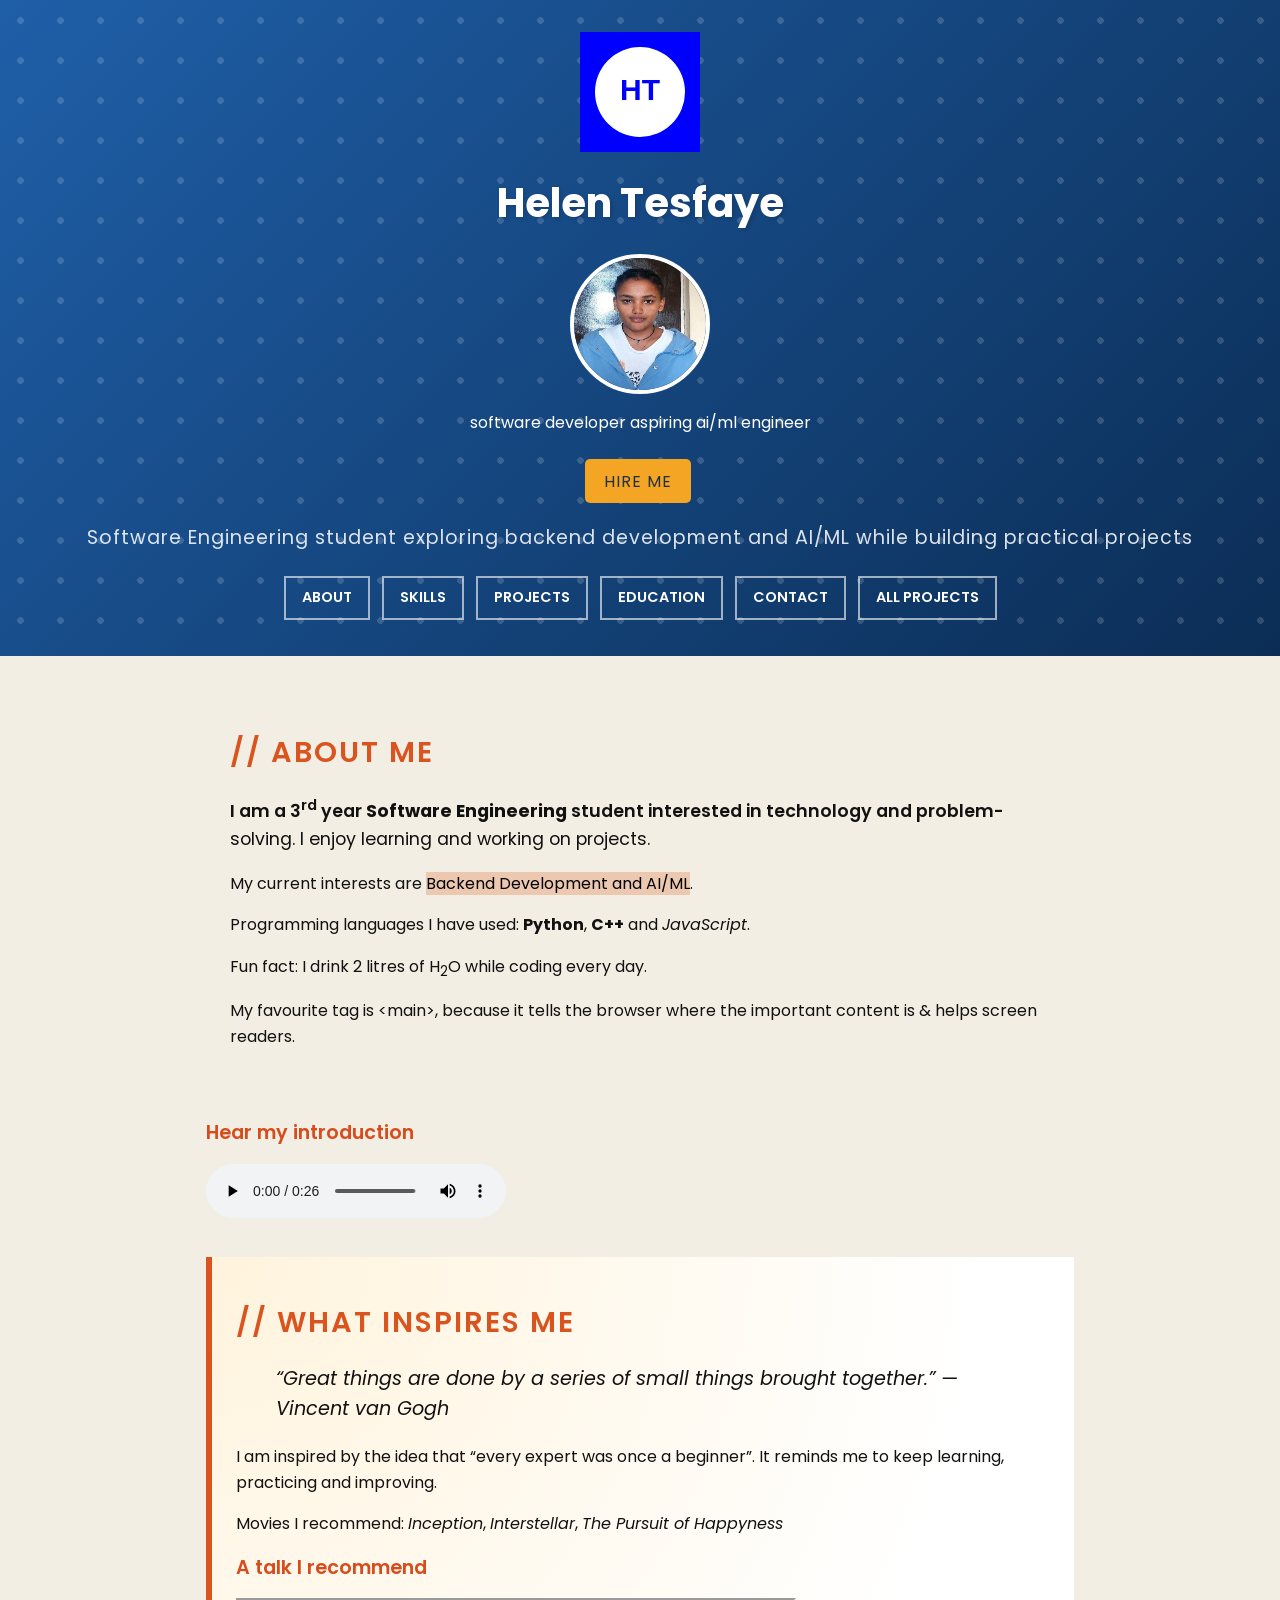
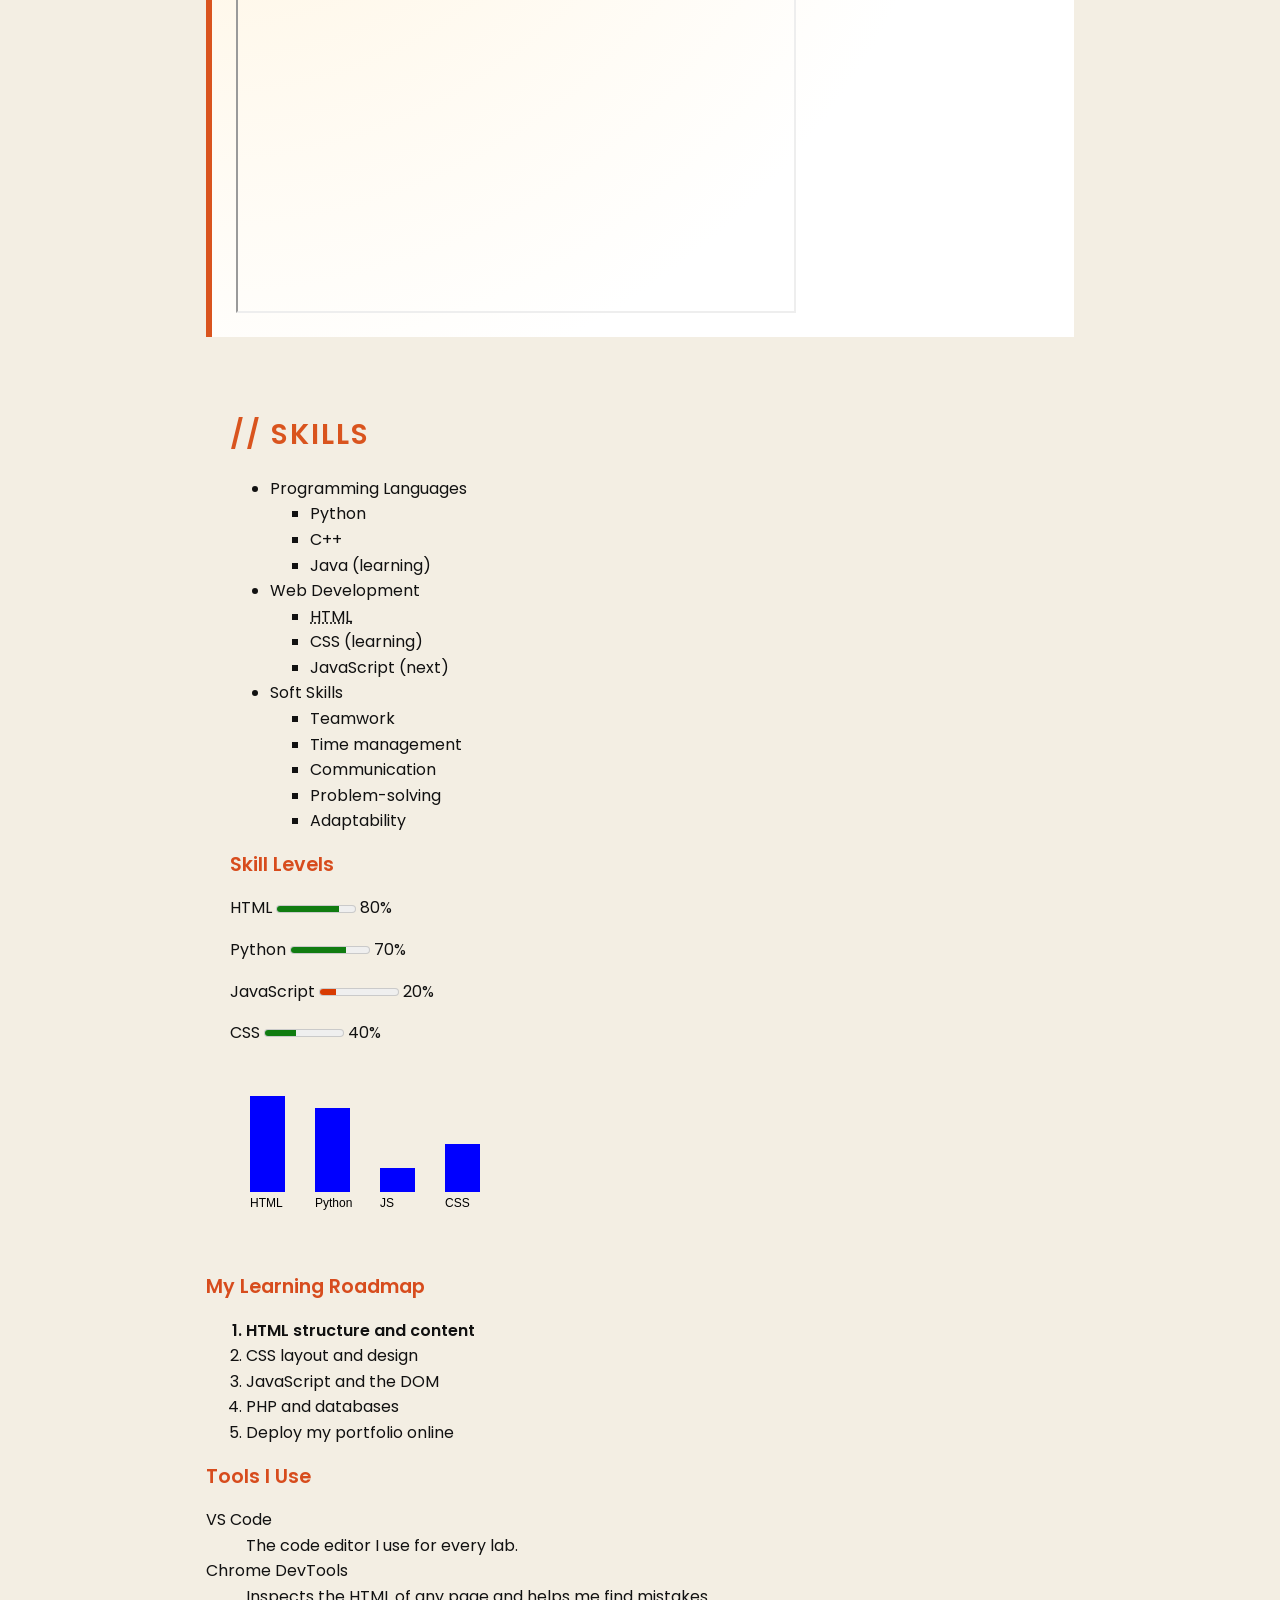
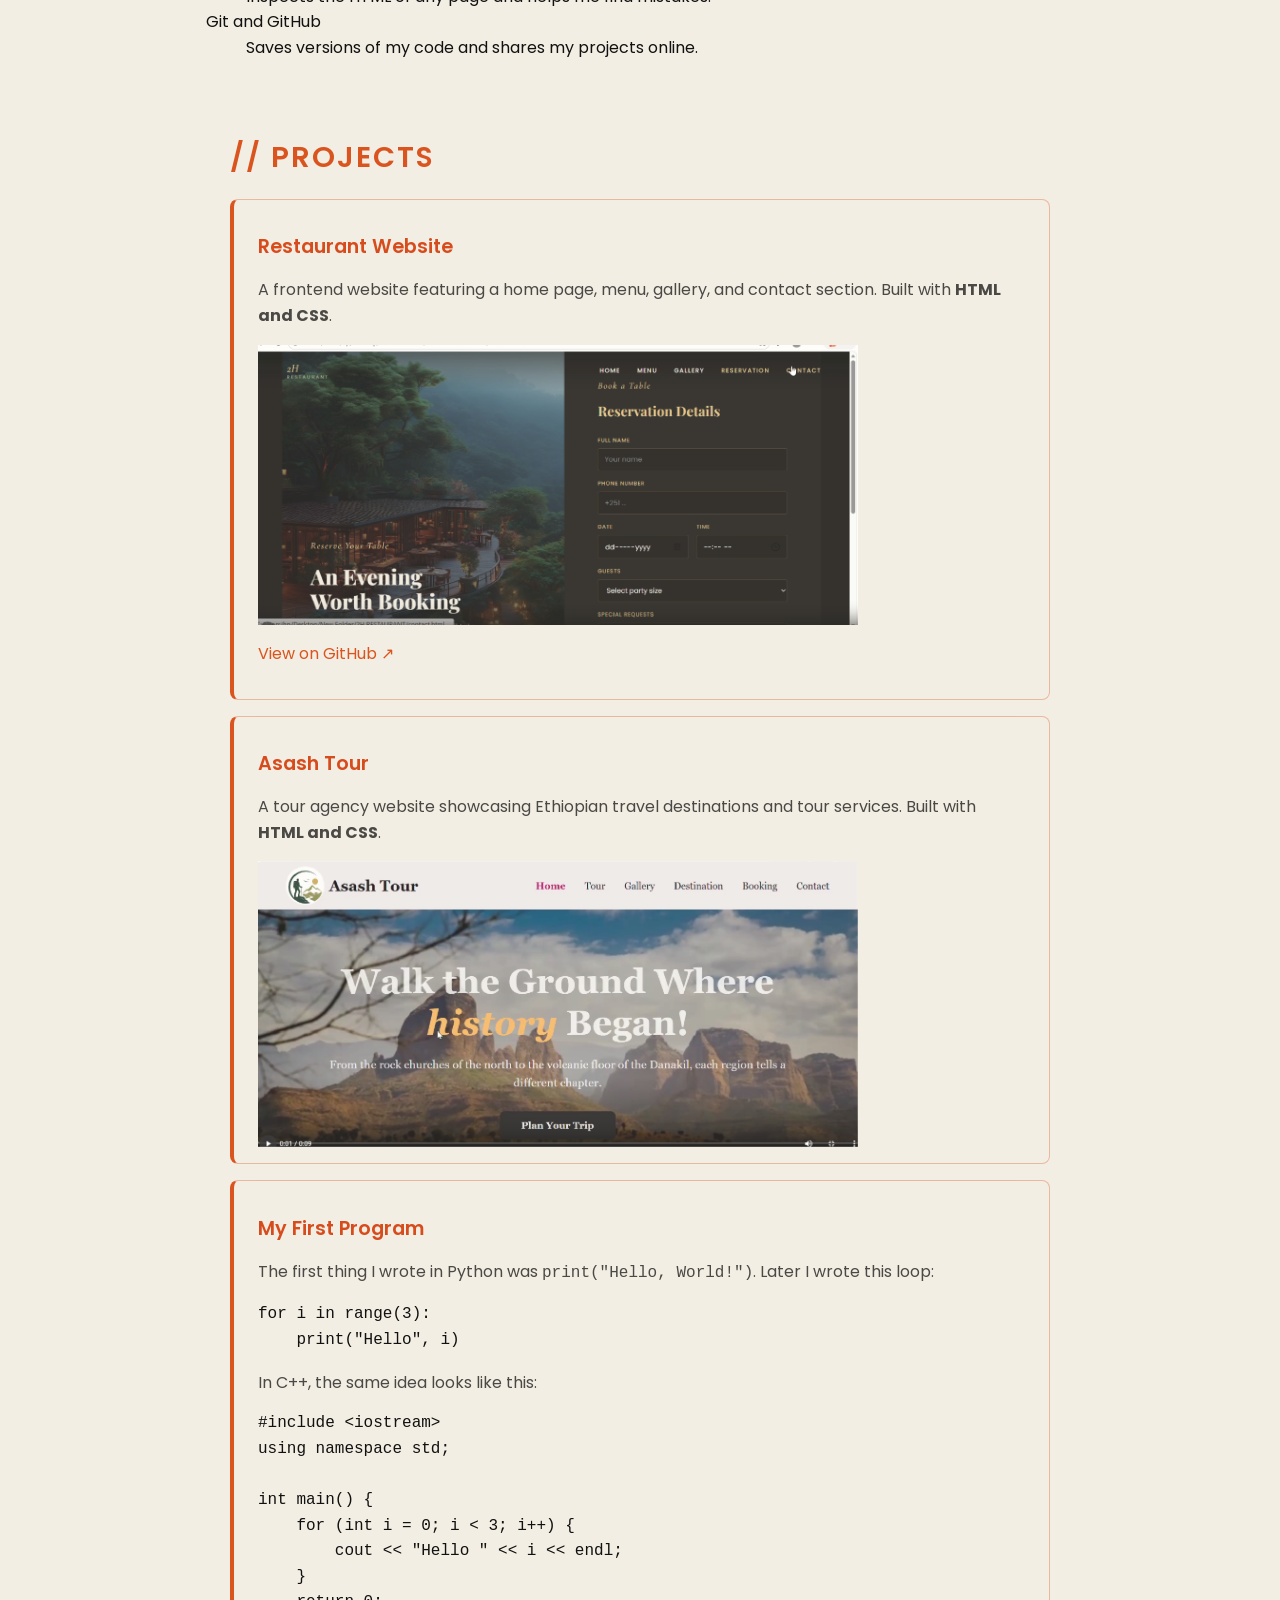
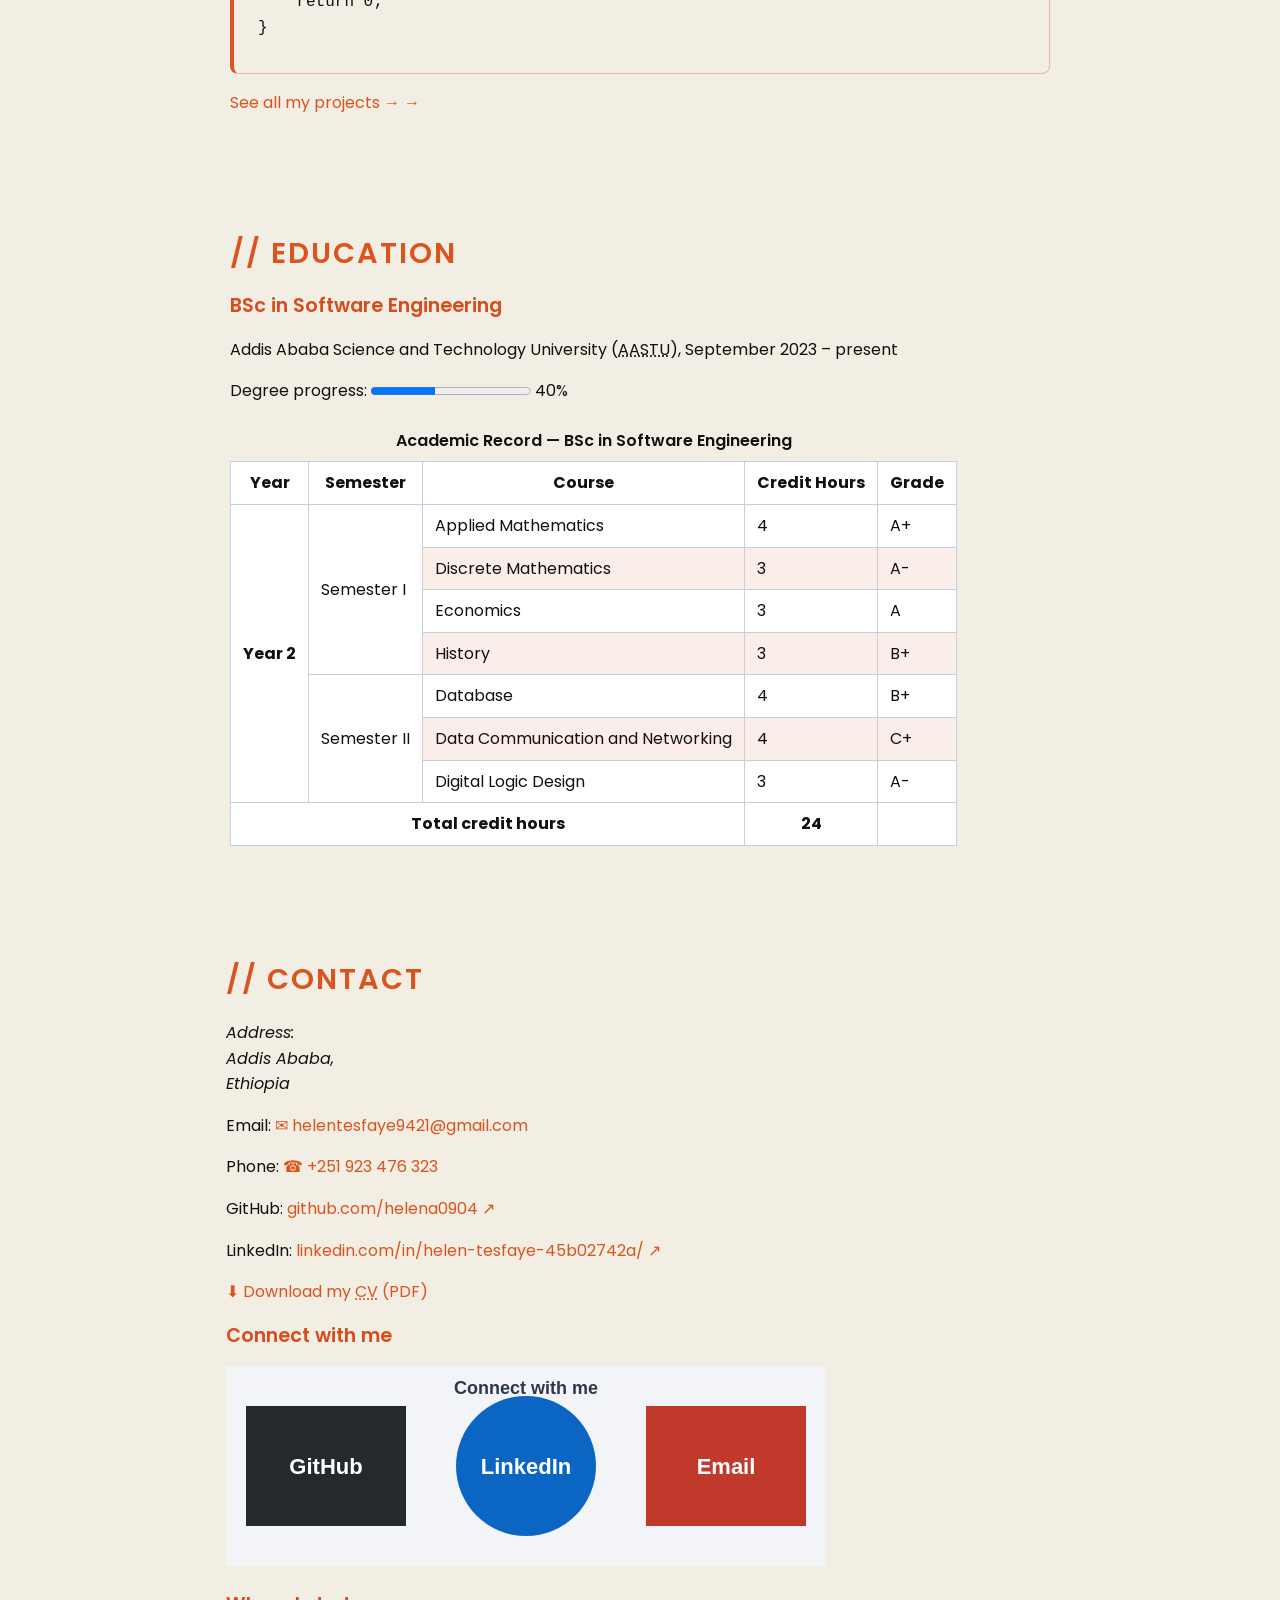
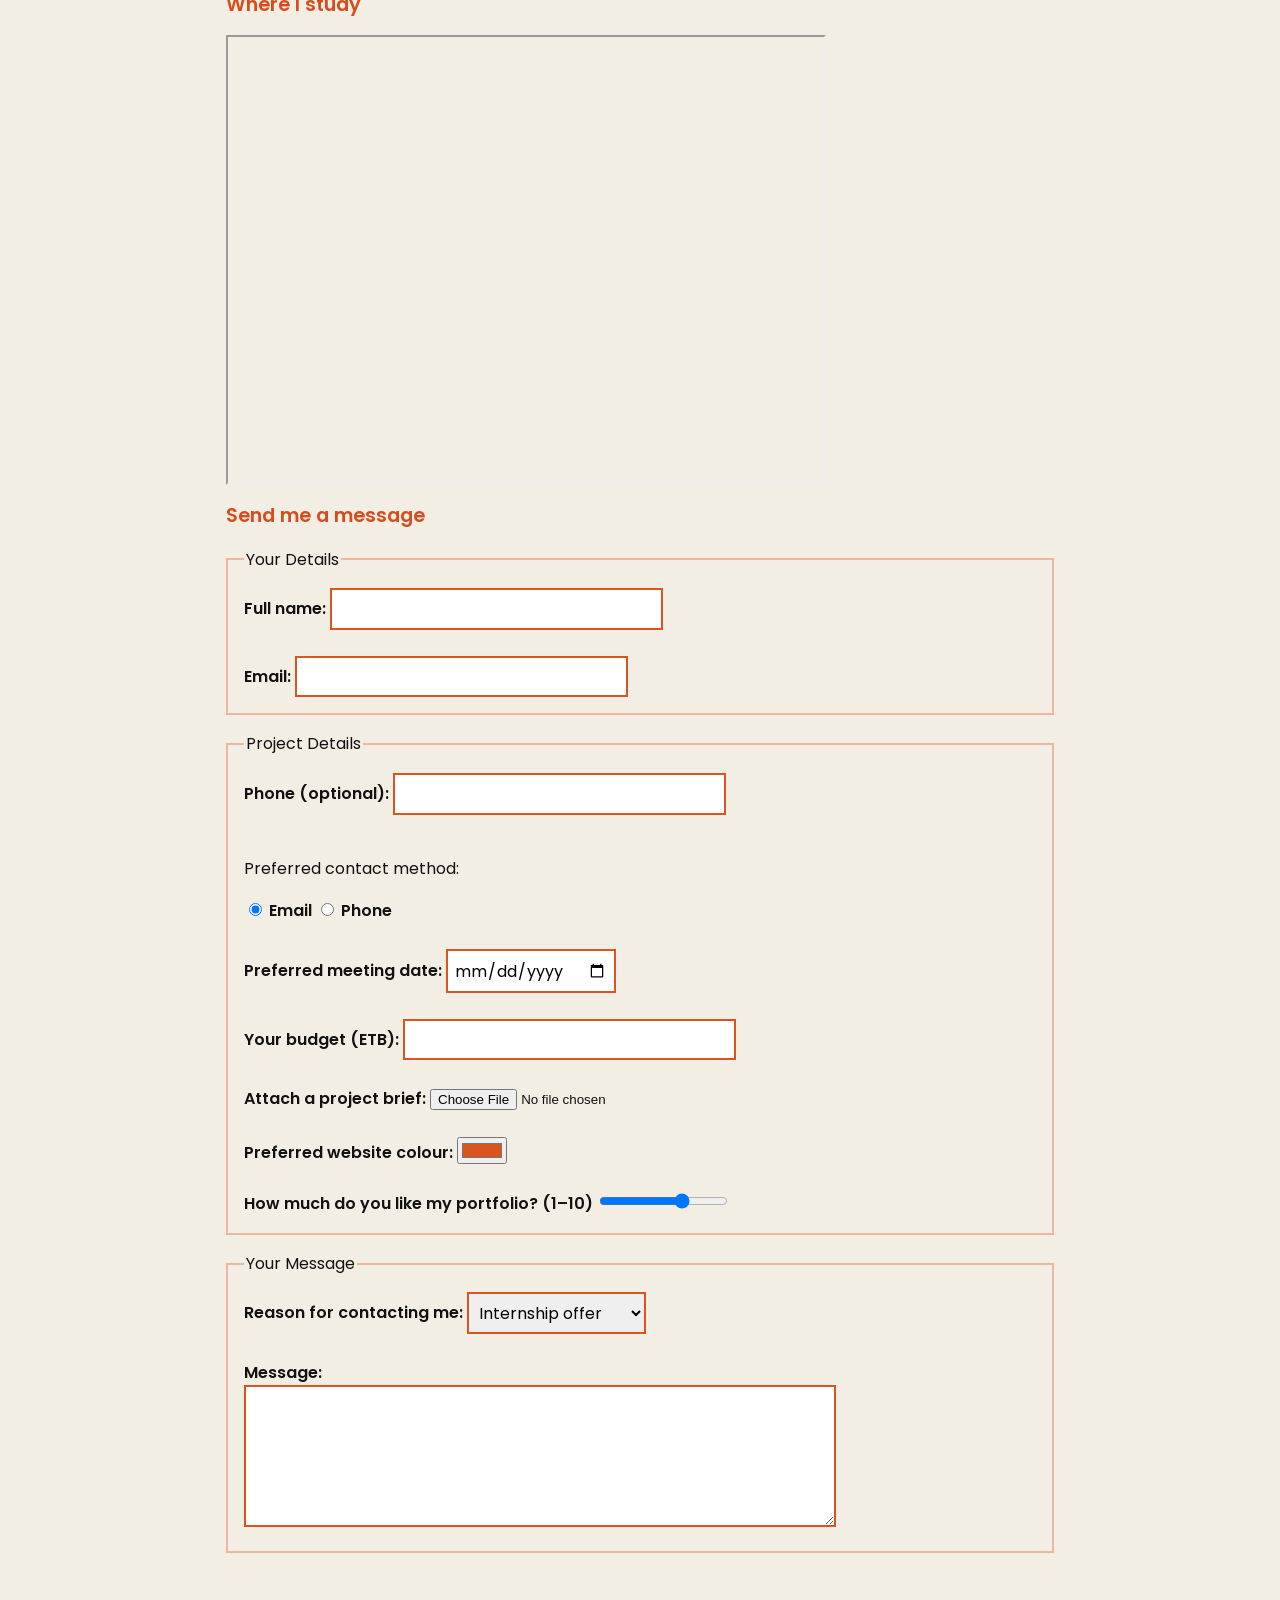
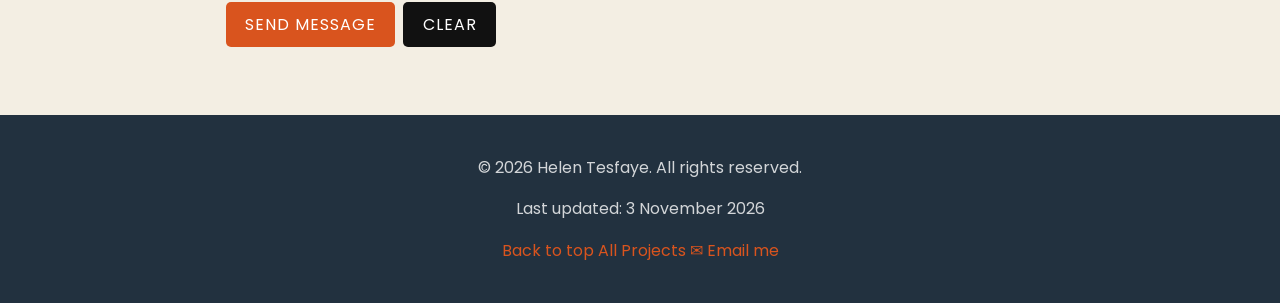
<file: index.html>
<!DOCTYPE html>
<html lang="en">
<head>
    <meta charset="UTF-8">
    <title>Helen Tesfaye | Portfolio</title>
    <link rel="icon" type="image/png" href="images/favicon.png">
    <meta name="viewport" content="width=device-width, initial-scale=1.0">
    <meta name="description" content="Portfolio of Helen Tesfaye, a Software Engineering student exploring backend development, AI/ML, and practical projects.">
    <link href="https://fonts.googleapis.com/css2?family=Poppins:wght@400;600;700&display=swap" rel="stylesheet">
    <link rel="stylesheet" href="css/style.css">
</head>
<body>

    <header id="top">
        <canvas id="logo" width="120" height="120">
            Helen Tesfaye logo
        </canvas>

        <h1>Helen Tesfaye</h1>

        <img src="images/photo.jpg" alt="Profile photo of Helen Tesfaye" width="140" height="140">

        <p>software developer aspiring ai/ml engineer</p>

        <button type="button" class="btn" onclick="document.getElementById('hireDialog').showModal()">
            Hire me
        </button>

        <dialog id="hireDialog">
            <h2>Available for internships</h2>
            <p>
                I am available for internships and freelance web projects from June 2027.
            </p>
            <p>
                <a href="#contact">Send me a message</a>
                or
                <a href="files/cv.pdf" download>download my <abbr title="Curriculum Vitae">CV</abbr></a>.
            </p>
            <button type="button" onclick="document.getElementById('hireDialog').close()">
                Close
            </button>
        </dialog>

        <p class="tagline">Software Engineering student exploring backend development and AI/ML while building practical projects</p>

        <nav>
            <a href="#about">About</a>
            <a href="#skills">Skills</a>
            <a href="#projects">Projects</a>
            <a href="#education">Education</a>
            <a href="#contact">Contact</a>
            <a href="projects.html">All Projects</a>
        </nav>
    </header>

    <main>
        <section id="about">
            <h2>About Me</h2>
            <p>I am a 3<sup>rd</sup> year <strong>Software Engineering</strong> student interested in technology and problem-solving. I enjoy learning and working on projects.</p>
            <p>My current interests are <mark>Backend Development and AI/ML</mark>.</p>
            <p>Programming languages I have used: <strong>Python</strong>, <strong>C++</strong> and <em>JavaScript</em>.</p>
            <p>Fun fact: I drink 2 litres of H<sub>2</sub>O while coding every day.</p>
            <p>My favourite tag is &lt;main&gt;, because it tells the browser where the important content is &amp; helps screen readers.</p>
        </section>

        <h3>Hear my introduction</h3>
        <audio controls>
            <source src="media/intro.mp3" type="audio/mpeg">
            Your browser does not support the audio element.
        </audio>

        <aside id="inspiration">
            <h2>What Inspires Me</h2>
            <blockquote>&ldquo;Great things are done by a series of small things brought together.&rdquo; &mdash; Vincent van Gogh</blockquote>
            <p>I am inspired by the idea that <q>every expert was once a beginner</q>. It reminds me to keep learning, practicing and improving.</p>
            <p>Movies I recommend: <cite>Inception</cite>, <cite>Interstellar</cite>, <cite>The Pursuit of Happyness</cite></p>

            <h3>A talk I recommend</h3>
            <iframe
                src="https://www.youtube.com/embed/TQd3eGjaTOo?si=OPBACi50XzRSUESd"
                width="560"
                height="315"
                title="YouTube video: Recommended talk"
                allowfullscreen>
            </iframe>
        </aside>

        <section id="skills">
            <h2>Skills</h2>
            <ul>
                <li>Programming Languages
                    <ul>
                        <li>Python</li>
                        <li>C++</li>
                        <li>Java (learning)</li>
                    </ul>
                </li>
                <li>Web Development
                    <ul>
                        <li><abbr title="HyperText Markup Language">HTML</abbr></li>
                        <li>CSS (learning)</li>
                        <li>JavaScript (next)</li>
                    </ul>
                </li>
                <li>Soft Skills
                    <ul>
                        <li>Teamwork</li>
                        <li>Time management</li>
                        <li>Communication</li>
                        <li>Problem-solving</li>
                        <li>Adaptability</li>
                    </ul>
                </li>
            </ul>

            <h3>Skill Levels</h3>
            <p>HTML <meter min="0" max="100" value="80">80%</meter> 80%</p>
            <p>Python <meter min="0" max="100" value="70">70%</meter> 70%</p>
            <p>JavaScript <meter min="0" max="100" low="30" high="70" optimum="90" value="20">20%</meter> 20%</p>
            <p>CSS <meter min="0" max="100" value="40">40%</meter> 40%</p>

            <canvas id="skillChart" width="300" height="150">
                Skill levels bar chart
            </canvas>
        </section>

        <h3>My Learning Roadmap</h3>
        <ol>
            <li>HTML structure and content</li>
            <li>CSS layout and design</li>
            <li>JavaScript and the DOM</li>
            <li>PHP and databases</li>
            <li>Deploy my portfolio online</li>
        </ol>

        <h3>Tools I Use</h3>
        <dl>
            <dt>VS Code</dt>
            <dd>The code editor I use for every lab.</dd>
            <dt>Chrome DevTools</dt>
            <dd>Inspects the HTML of any page and helps me find mistakes.</dd>
            <dt>Git and GitHub</dt>
            <dd>Saves versions of my code and shares my projects online.</dd>
        </dl>

        <section id="projects">
            <h2>Projects</h2>

            <article id="restaurant-project" class="card">
                <h3>Restaurant Website</h3>
                <p>A frontend website featuring a home page, menu, gallery, and contact section. Built with <strong>HTML and CSS</strong>.</p>
                <img src="images/restaurant.png" alt="restaurant website" width="600" height="200">
                <p><a href="https://github.com/helena0904/2h-restaurant.git" target="_blank" rel="noopener">View on GitHub</a></p>
            </article>

            <article id="tour-project" class="card">
                <h3>Asash Tour</h3>
                <p>A tour agency website showcasing Ethiopian travel destinations and tour services. Built with <strong>HTML and CSS</strong>.</p>
                <img src="images/tour.png" alt="asash tour" width="600" height="200">
            </article>

            <article id="first-program" class="card">
                <h3>My First Program</h3>
                <p>The first thing I wrote in Python was <code>print("Hello, World!")</code>. Later I wrote this loop:</p>
                <pre><code>for i in range(3):
    print("Hello", i)
</code></pre>
                <p>In C++, the same idea looks like this:</p>
                <pre><code>#include &lt;iostream&gt;
using namespace std;

int main() {
    for (int i = 0; i &lt; 3; i++) {
        cout &lt;&lt; "Hello " &lt;&lt; i &lt;&lt; endl;
    }
    return 0;
}
</code></pre>
            </article>

            <p><a href="projects.html">See all my projects &rarr;</a></p>
        </section>

        <section id="education">
            <h2>Education</h2>
            <h3>BSc in Software Engineering</h3>
            <p>
                Addis Ababa Science and Technology University
                (<abbr title="Addis Ababa Science and Technology University">AASTU</abbr>),
                <time datetime="2023-09">September 2023</time> – present
            </p>

            <p>
                Degree progress:
                <progress value="40" max="100">40%</progress>
                40%
            </p>

            <table>
                <caption>Academic Record &mdash; BSc in Software Engineering</caption>
                <thead>
                    <tr>
                        <th>Year</th>
                        <th>Semester</th>
                        <th>Course</th>
                        <th>Credit Hours</th>
                        <th>Grade</th>
                    </tr>
                </thead>
                <tbody>
                    <tr>
                        <th rowspan="7">Year 2</th>
                        <td rowspan="4">Semester I</td>
                        <td>Applied Mathematics</td>
                        <td>4</td>
                        <td>A+</td>
                    </tr>
                    <tr>
                        <td>Discrete Mathematics</td>
                        <td>3</td>
                        <td>A-</td>
                    </tr>
                    <tr>
                        <td>Economics</td>
                        <td>3</td>
                        <td>A</td>
                    </tr>
                    <tr>
                        <td>History</td>
                        <td>3</td>
                        <td>B+</td>
                    </tr>
                    <tr>
                        <td rowspan="3">Semester II</td>
                        <td>Database</td>
                        <td>4</td>
                        <td>B+</td>
                    </tr>
                    <tr>
                        <td>Data Communication and Networking</td>
                        <td>4</td>
                        <td>C+</td>
                    </tr>
                    <tr>
                        <td>Digital Logic Design</td>
                        <td>3</td>
                        <td>A-</td>
                    </tr>
                </tbody>
                <tfoot>
                    <tr>
                        <th colspan="3">Total credit hours</th>
                        <th>24</th>
                        <th></th>
                    </tr>
                </tfoot>
            </table>
        </section>

        <section id="contact">
            <h2>Contact</h2>
            <address>
                Address:<br>
                Addis Ababa,<br>
                Ethiopia
            </address>

            <p>Email: <a href="mailto:helentesfaye9421@gmail.com">helentesfaye9421@gmail.com</a></p>
            <p>Phone: <a href="tel:+251923476323">+251&nbsp;923&nbsp;476&nbsp;323</a></p>
            <p>GitHub: <a href="https://github.com/helena0904" target="_blank" rel="noopener">github.com/helena0904</a></p>
            <p>LinkedIn: <a href="https://www.linkedin.com/in/helen-tesfaye-45b02742a/" target="_blank" rel="noopener">linkedin.com/in/helen-tesfaye-45b02742a/</a></p>
            <p><a href="files/cv.pdf" download>Download my <abbr title="Curriculum Vitae">CV</abbr> (PDF)</a></p>

            <h3>Connect with me</h3>
            <img src="images/imgg.svg" alt="Connect with me: GitHub, LinkedIn and Email buttons" width="600" height="200" usemap="#connect-map">

            <map name="connect-map">
                <area shape="rect" coords="20,40,180,160" href="https://github.com/helena0904" alt="GitHub" target="_blank">
                <area shape="circle" coords="300,100,70" href="https://www.linkedin.com/in/helen-tesfaye-45b02742a/" alt="LinkedIn" target="_blank">
                <area shape="rect" coords="420,40,580,160" href="mailto:helentesfaye9421@gmail.com" alt="Email">
            </map>

            <h3>Where I study</h3>
            <iframe
                src="https://www.google.com/maps/embed?pb=!1m14!1m12!1m3!1d31534.823399077934!2d38.810084649999986!3d8.89326300000002!2m3!1f0!2f0!3f0!3m2!1i1024!2i768!4f13.1!5e0!3m2!1sen!2set!4v1793664716903!5m2!1sen!2set"
                width="600"
                height="450"
                title="Map of Addis Ababa Science and Technology University"
                allowfullscreen
                loading="lazy">
            </iframe>

            <h3>Send me a message</h3>

            <form action="thank-you.html" method="POST" enctype="multipart/form-data">
                <fieldset>
                    <legend>Your Details</legend>
                    <label for="fullname">Full name:</label>
                    <input type="text" id="fullname" name="fullname" required>
                    <br><br>
                    <label for="email">Email:</label>
                    <input type="email" id="email" name="email" required>
                </fieldset>

                <fieldset>
                    <legend>Project Details</legend>
                    <label for="phone">Phone (optional):</label>
                    <input type="text" id="phone" name="phone"
                        pattern="0[79][0-9]{8}"
                        title="10 digits starting with 09 or 07">
                    <br><br>

                    <p>Preferred contact method:</p>
                    <input type="radio" id="by-email" name="contact-method" value="email" checked>
                    <label for="by-email">Email</label>
                    <input type="radio" id="by-phone" name="contact-method" value="phone">
                    <label for="by-phone">Phone</label>
                    <br><br>

                    <label for="meeting">Preferred meeting date:</label>
                    <input type="date" id="meeting" name="meeting" min="2026-11-01">
                    <br><br>

                    <label for="budget">Your budget (ETB):</label>
                    <input type="number" id="budget" name="budget" min="1000" step="500">
                    <br><br>

                    <label for="brief">Attach a project brief:</label>
                    <input type="file" id="brief" name="brief">
                    <br><br>

                    <label for="colour">Preferred website colour:</label>
                    <input type="color" id="colour" name="colour" value="#D9541E">
                    <br><br>

                    <label for="rating">How much do you like my portfolio? (1–10)</label>
                    <input type="range" id="rating" name="rating" min="1" max="10" value="7">
                </fieldset>

                <fieldset>
                    <legend>Your Message</legend>
                    <label for="reason">Reason for contacting me:</label>
                    <select id="reason" name="reason" required>
                        <option value="internship">Internship offer</option>
                        <option value="freelance">Freelance project</option>
                        <option value="full-time">Full-time job</option>
                        <option value="group-project">Group project</option>
                        <option value="tutoring">Tutoring</option>
                        <option value="other">Other</option>
                    </select>
                    <br><br>

                    <label for="message">Message:</label>
                    <br>
                    <textarea id="message" name="message" rows="5" cols="40" required></textarea>
                </fieldset>

                <br>
                <button type="submit" class="btn">Send Message</button>
                <button type="reset" class="btn btn-secondary">Clear</button>
            </form>
        </section>
    </main>

    <footer>
        <p>&copy; 2026 Helen Tesfaye. All rights reserved.</p>
        <p>Last updated: <time datetime="2026-11-03">3 November 2026</time></p>
        <p>
            <a href="#top">Back to top</a>
            <a href="projects.html">All Projects</a>
            <a href="mailto:helentesfaye9421@gmail.com">Email me</a>
        </p>
    </footer>

    <script>
        const canvas = document.getElementById("logo");
        const ctx = canvas.getContext("2d");

        ctx.fillStyle = "blue";
        ctx.fillRect(0, 0, 120, 120);

        ctx.beginPath();
        ctx.arc(60, 60, 45, 0, 2 * Math.PI);
        ctx.fillStyle = "white";
        ctx.fill();

        ctx.fillStyle = "blue";
        ctx.font = "bold 30px Arial";
        ctx.textAlign = "center";
        ctx.textBaseline = "middle";
        ctx.fillText("HT", 60, 60);

        const chart = document.getElementById("skillChart");
        const chartCtx = chart.getContext("2d");

        chartCtx.fillStyle = "blue";

        chartCtx.fillRect(20, 34, 35, 96);
        chartCtx.fillRect(85, 46, 35, 84);
        chartCtx.fillRect(150, 106, 35, 24);
        chartCtx.fillRect(215, 82, 35, 48);

        chartCtx.fillStyle = "black";
        chartCtx.font = "12px Arial";

        chartCtx.fillText("HTML", 20, 145);
        chartCtx.fillText("Python", 85, 145);
        chartCtx.fillText("JS", 150, 145);
        chartCtx.fillText("CSS", 215, 145);
    </script>

</body>
</html>
</file>
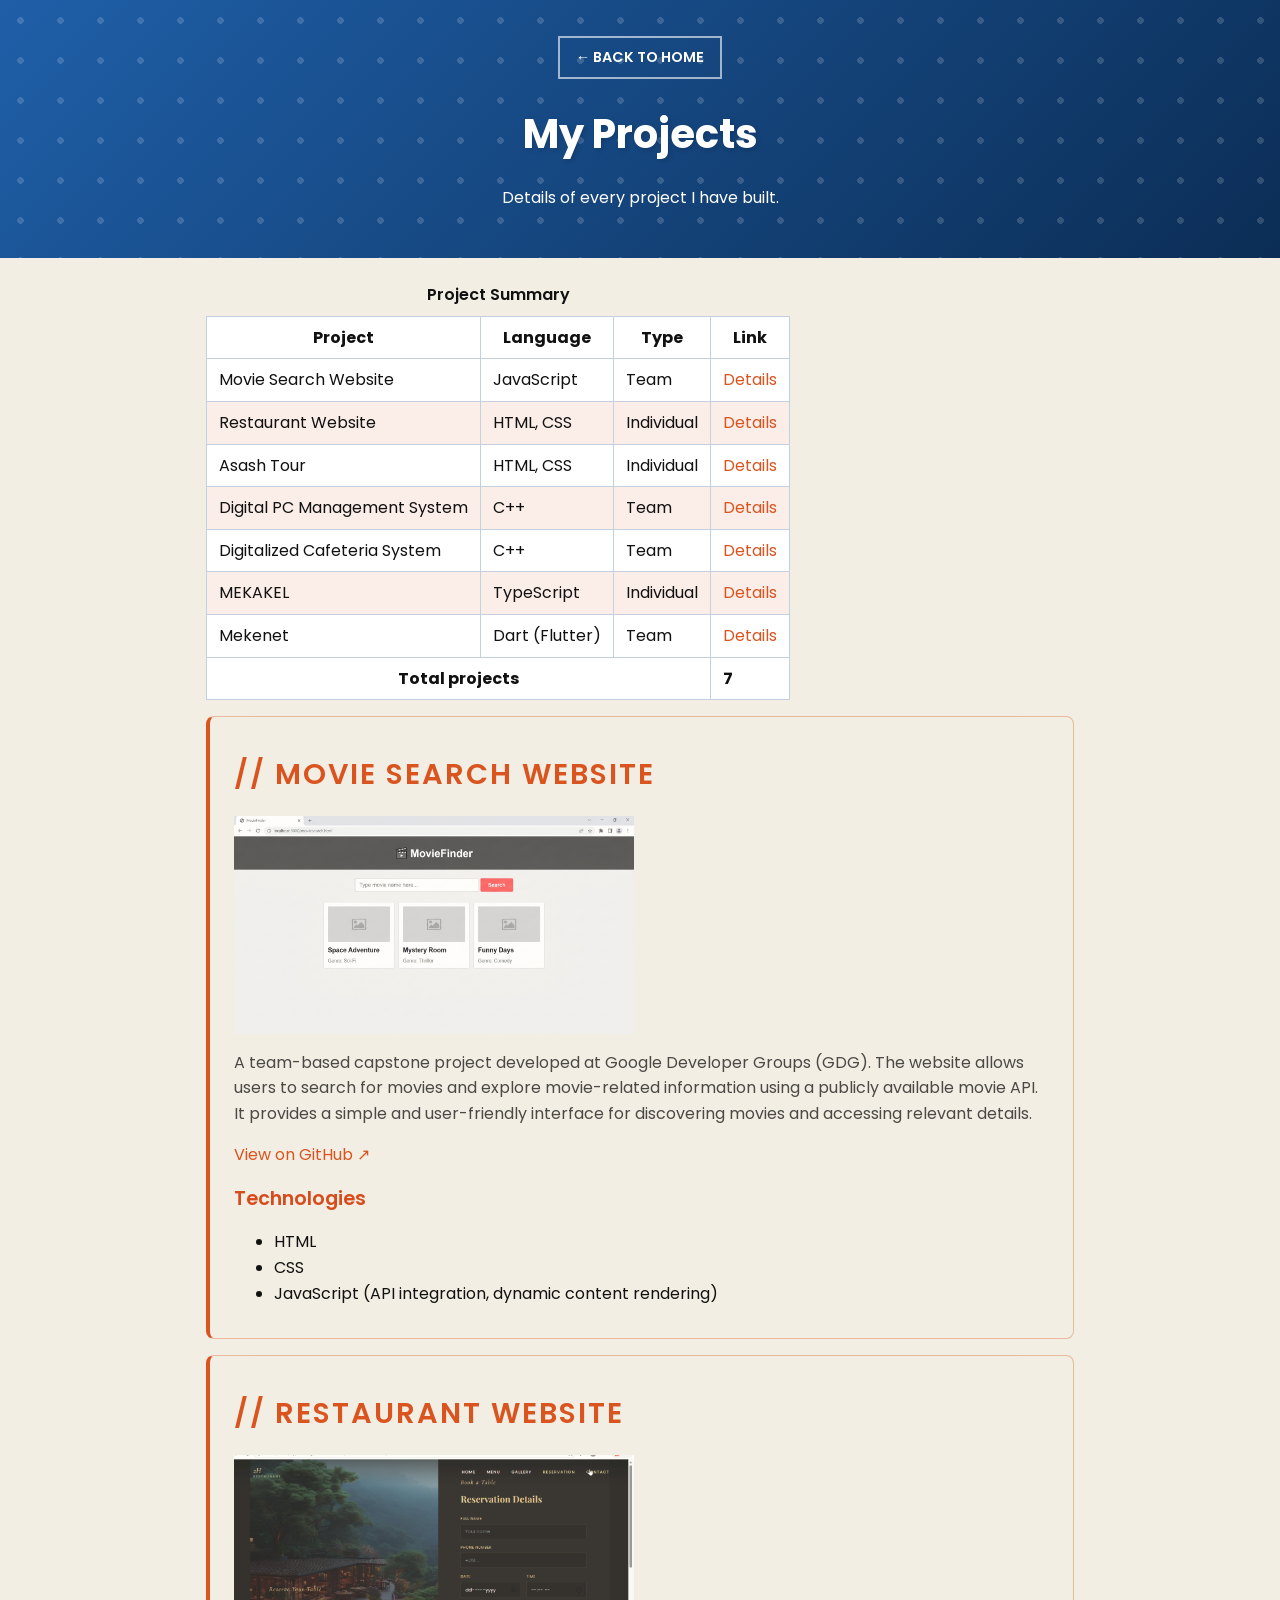
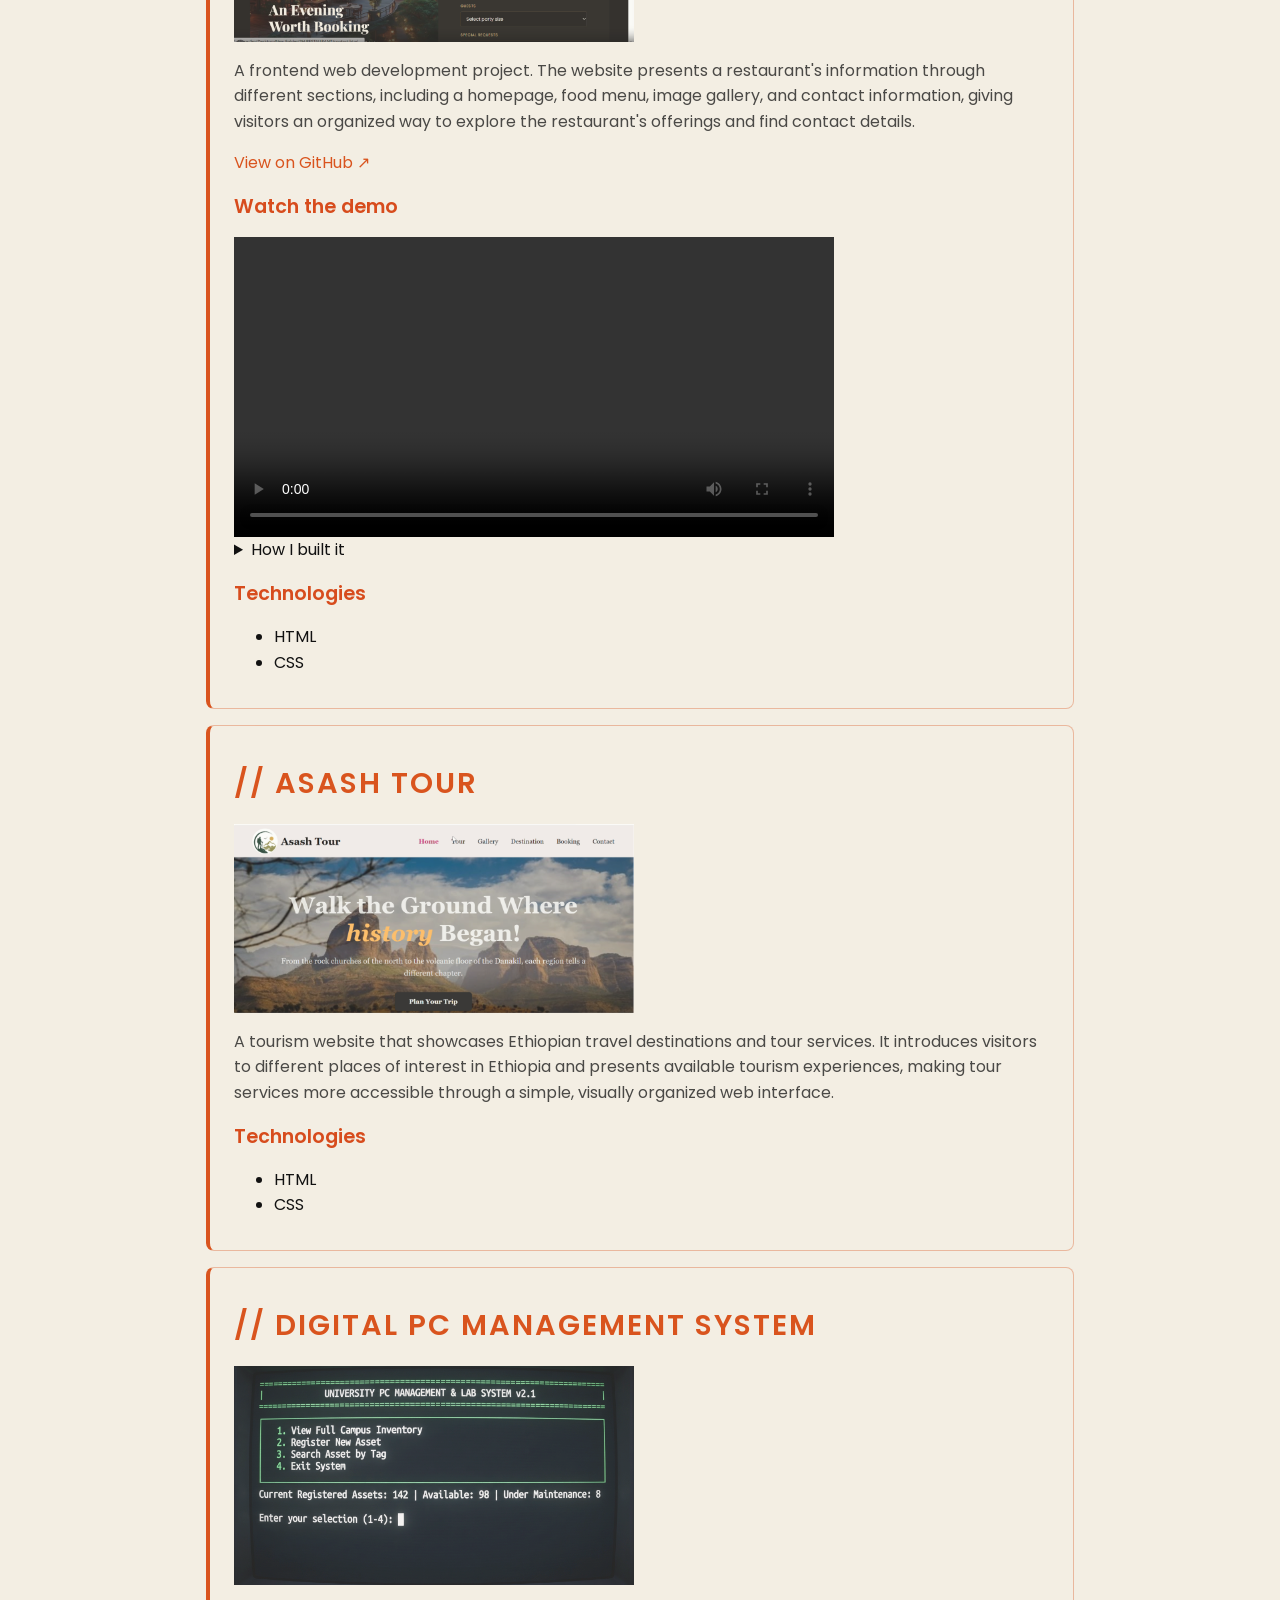
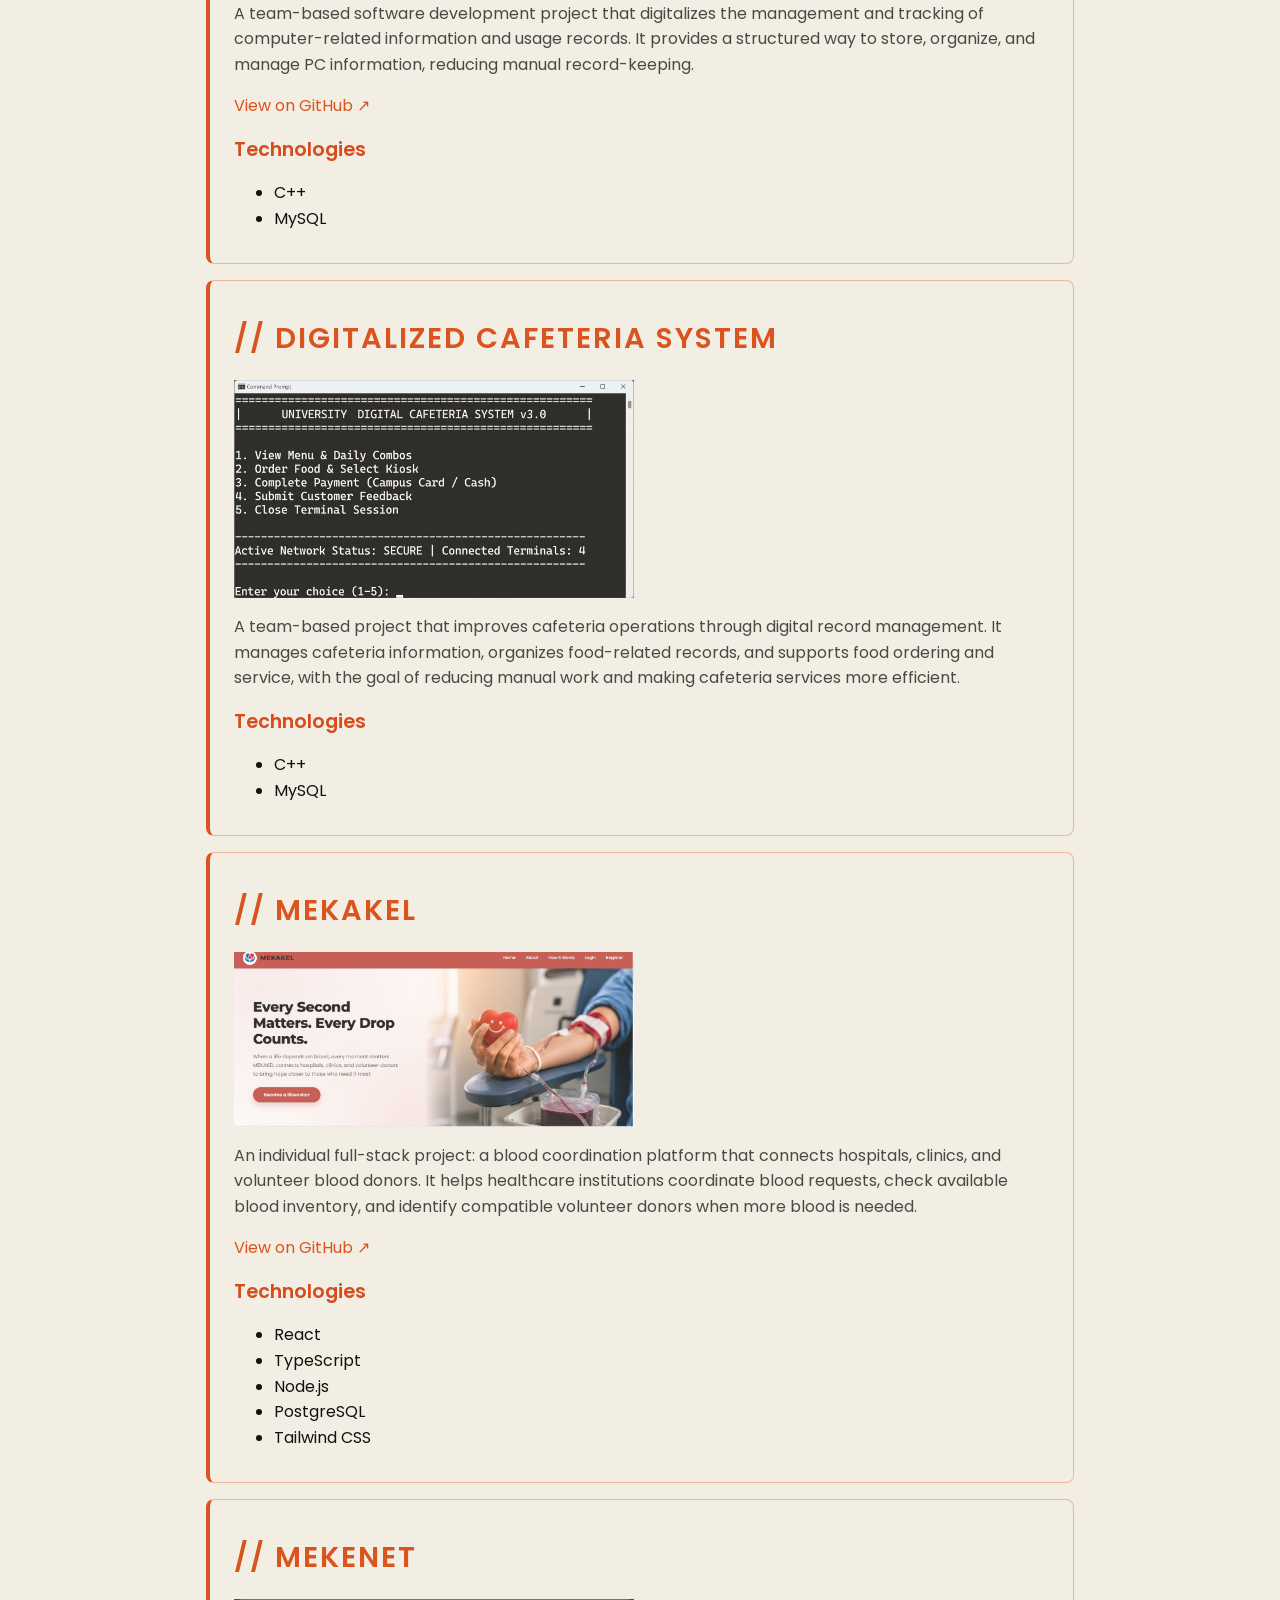
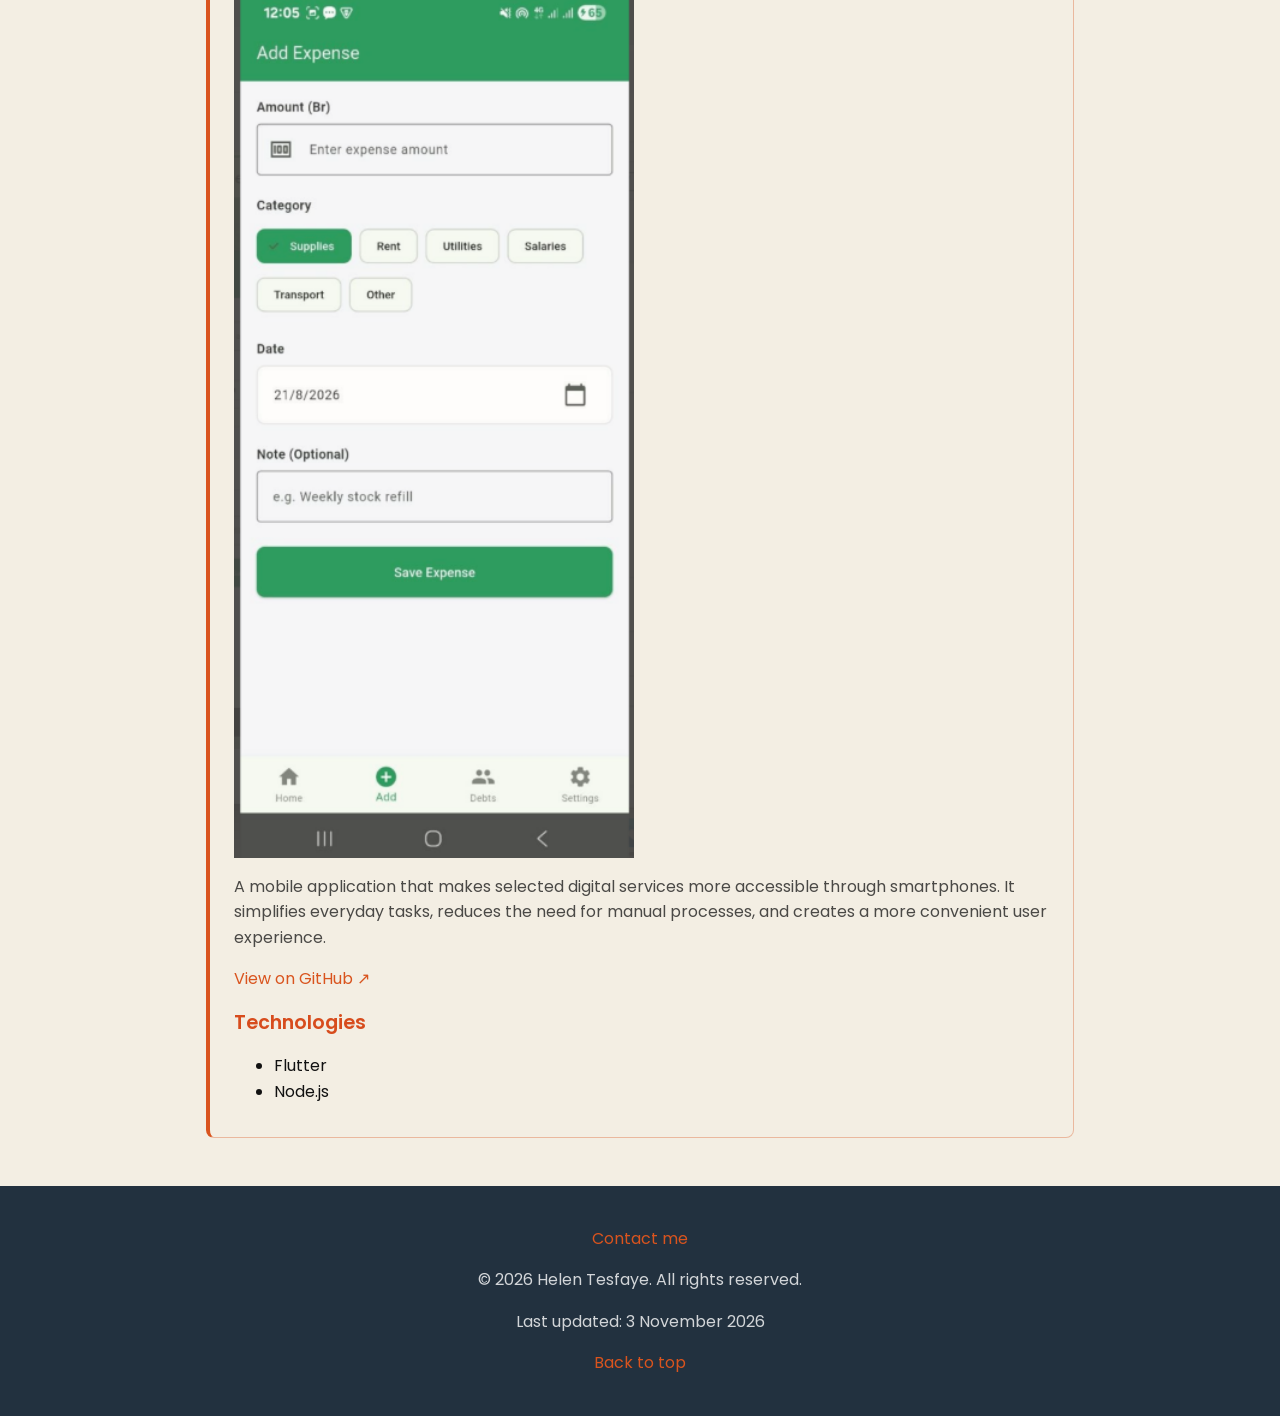
<file: projects.html>
<!DOCTYPE html>
<html lang="en">
<head>
    <meta charset="UTF-8">
    <meta name="viewport" content="width=device-width, initial-scale=1.0">
    <meta name="description" content="Explore the software development projects of Helen Tesfaye, including web applications, mobile applications, and team-based projects.">
    <title>All Projects | Helen Tesfaye</title>
    <link href="https://fonts.googleapis.com/css2?family=Poppins:wght@400;600;700&display=swap" rel="stylesheet">
    <link rel="stylesheet" href="css/style.css">
</head>
<body>

    <header id="top">
        <nav><a href="index.html">&larr; Back to Home</a></nav>
        <h1>My Projects</h1>
        <p>Details of every project I have built.</p>
    </header>

    <main>

        <table>
            <caption>Project Summary</caption>
            <thead>
                <tr>
                    <th scope="col">Project</th>
                    <th scope="col">Language</th>
                    <th scope="col">Type</th>
                    <th scope="col">Link</th>
                </tr>
            </thead>
            <tbody>
                <tr>
                    <td>Movie Search Website</td>
                    <td>JavaScript</td>
                    <td>Team</td>
                    <td><a href="#movie-search">Details</a></td>
                </tr>
                <tr>
                    <td>Restaurant Website</td>
                    <td>HTML, CSS</td>
                    <td>Individual</td>
                    <td><a href="#restaurant-website">Details</a></td>
                </tr>
                <tr>
                    <td>Asash Tour</td>
                    <td>HTML, CSS</td>
                    <td>Individual</td>
                    <td><a href="#asash-tour">Details</a></td>
                </tr>
                <tr>
                    <td>Digital PC Management System</td>
                    <td>C++</td>
                    <td>Team</td>
                    <td><a href="#pc-management">Details</a></td>
                </tr>
                <tr>
                    <td>Digitalized Cafeteria System</td>
                    <td>C++</td>
                    <td>Team</td>
                    <td><a href="#cafeteria-system">Details</a></td>
                </tr>
                <tr>
                    <td>MEKAKEL</td>
                    <td>TypeScript</td>
                    <td>Individual</td>
                    <td><a href="#mekakel">Details</a></td>
                </tr>
                <tr>
                    <td>Mekenet</td>
                    <td>Dart (Flutter)</td>
                    <td>Team</td>
                    <td><a href="#mekenet">Details</a></td>
                </tr>
            </tbody>
            <tfoot>
                <tr>
                    <th scope="row" colspan="3">Total projects</th>
                    <td><strong>7</strong></td>
                </tr>
            </tfoot>
        </table>

        <article id="movie-search" class="card">
            <h2>Movie Search Website</h2>
            <img src="images/movie.jpg" alt="Screenshot of the Movie Search website" width="400">
            <p>A team-based capstone project developed at Google Developer Groups (GDG). The website allows users to search for movies and explore movie-related information using a publicly available movie API. It provides a simple and user-friendly interface for discovering movies and accessing relevant details.</p>
            <p><a href="https://github.com/AmirHabiby/movie_explorer_team_project.git" target="_blank" rel="noopener">View on GitHub</a></p>
            <h3>Technologies</h3>
            <ul>
                <li>HTML</li>
                <li>CSS</li>
                <li>JavaScript (API integration, dynamic content rendering)</li>
            </ul>
        </article>

        <article id="restaurant-website" class="card">
            <h2>Restaurant Website</h2>
            <img src="images/restaurant.png" alt="Screenshot of the Restaurant website" width="400">
            <p>A frontend web development project. The website presents a restaurant's information through different sections, including a homepage, food menu, image gallery, and contact information, giving visitors an organized way to explore the restaurant's offerings and find contact details.</p>
            <p><a href="https://github.com/helena0904/2h-restaurant.git" target="_blank" rel="noopener">View on GitHub</a></p>

            <h3>Watch the demo</h3>
            <video controls style="width: 100%; max-width: 600px; height: auto;">
                <source src="media/project-demo.mp4" type="video/mp4">
                <track src="media/project-demo.vtt" kind="captions" srclang="en" label="English" default>
                Your browser does not support the video element.
            </video>

            <details>
                <summary>How I built it</summary>
                <ol>
                    <li>Created the HTML pages for the restaurant.</li>
                    <li>Designed the home page.</li>
                    <li>Added the menu and gallery pages.</li>
                    <li>Styled the website using CSS.</li>
                </ol>
            </details>

            <h3>Technologies</h3>
            <ul>
                <li>HTML</li>
                <li>CSS</li>
            </ul>
        </article>

        <article id="asash-tour" class="card">
            <h2>Asash Tour</h2>
            <img src="images/asash.png" alt="Screenshot of the Asash Tour website" width="400">
            <p>A tourism website that showcases Ethiopian travel destinations and tour services. It introduces visitors to different places of interest in Ethiopia and presents available tourism experiences, making tour services more accessible through a simple, visually organized web interface.</p>
            <h3>Technologies</h3>
            <ul>
                <li>HTML</li>
                <li>CSS</li>
            </ul>
        </article>

        <article id="pc-management" class="card">
            <h2>Digital PC Management System</h2>
            <img src="images/pc-management.jpg" alt="Screenshot of the PC Management System" width="400">
            <p>A team-based software development project that digitalizes the management and tracking of computer-related information and usage records. It provides a structured way to store, organize, and manage PC information, reducing manual record-keeping.</p>
            <p><a href="https://github.com/helena0904/pc-management.git" target="_blank" rel="noopener">View on GitHub</a></p>
            <h3>Technologies</h3>
            <ul>
                <li>C++</li>
                <li>MySQL</li>
            </ul>
        </article>

        <article id="cafeteria-system" class="card">
            <h2>Digitalized Cafeteria System</h2>
            <img src="images/digital cafeteria.jpg" alt="Screenshot of the Cafeteria System" width="400">
            <p>A team-based project that improves cafeteria operations through digital record management. It manages cafeteria information, organizes food-related records, and supports food ordering and service, with the goal of reducing manual work and making cafeteria services more efficient.</p>
            <h3>Technologies</h3>
            <ul>
                <li>C++</li>
                <li>MySQL</li>
            </ul>
        </article>

        <article id="mekakel" class="card">
            <h2>MEKAKEL</h2>
            <img src="images/mekakel.png" alt="Screenshot of the MEKAKEL platform" width="400">
            <p>An individual full-stack project: a blood coordination platform that connects hospitals, clinics, and volunteer blood donors. It helps healthcare institutions coordinate blood requests, check available blood inventory, and identify compatible volunteer donors when more blood is needed.</p>
            <p><a href="https://github.com/helena0904/mekakel.git" target="_blank" rel="noopener">View on GitHub</a></p>
            <h3>Technologies</h3>
            <ul>
                <li>React</li>
                <li>TypeScript</li>
                <li>Node.js</li>
                <li>PostgreSQL</li>
                <li>Tailwind CSS</li>
            </ul>
        </article>

        <article id="mekenet" class="card">
            <h2>Mekenet</h2>
            <img src="images/mekenet.png" alt="Screenshot of the Mekenet mobile app" width="400">
            <p>A mobile application that makes selected digital services more accessible through smartphones. It simplifies everyday tasks, reduces the need for manual processes, and creates a more convenient user experience.</p>
            <p><a href="https://github.com/LuccianCross/MEKENET.git" target="_blank" rel="noopener">View on GitHub</a></p>
            <h3>Technologies</h3>
            <ul>
                <li>Flutter</li>
                <li>Node.js</li>
            </ul>
        </article>

    </main>

    <footer>
        <p><a href="index.html#contact">Contact me</a></p>
        <p>&copy; 2026 Helen Tesfaye. All rights reserved.</p>
        <p>Last updated: 3 November 2026</p>
        <p><a href="#top">Back to top</a></p>
    </footer>

</body>
</html>
</file>
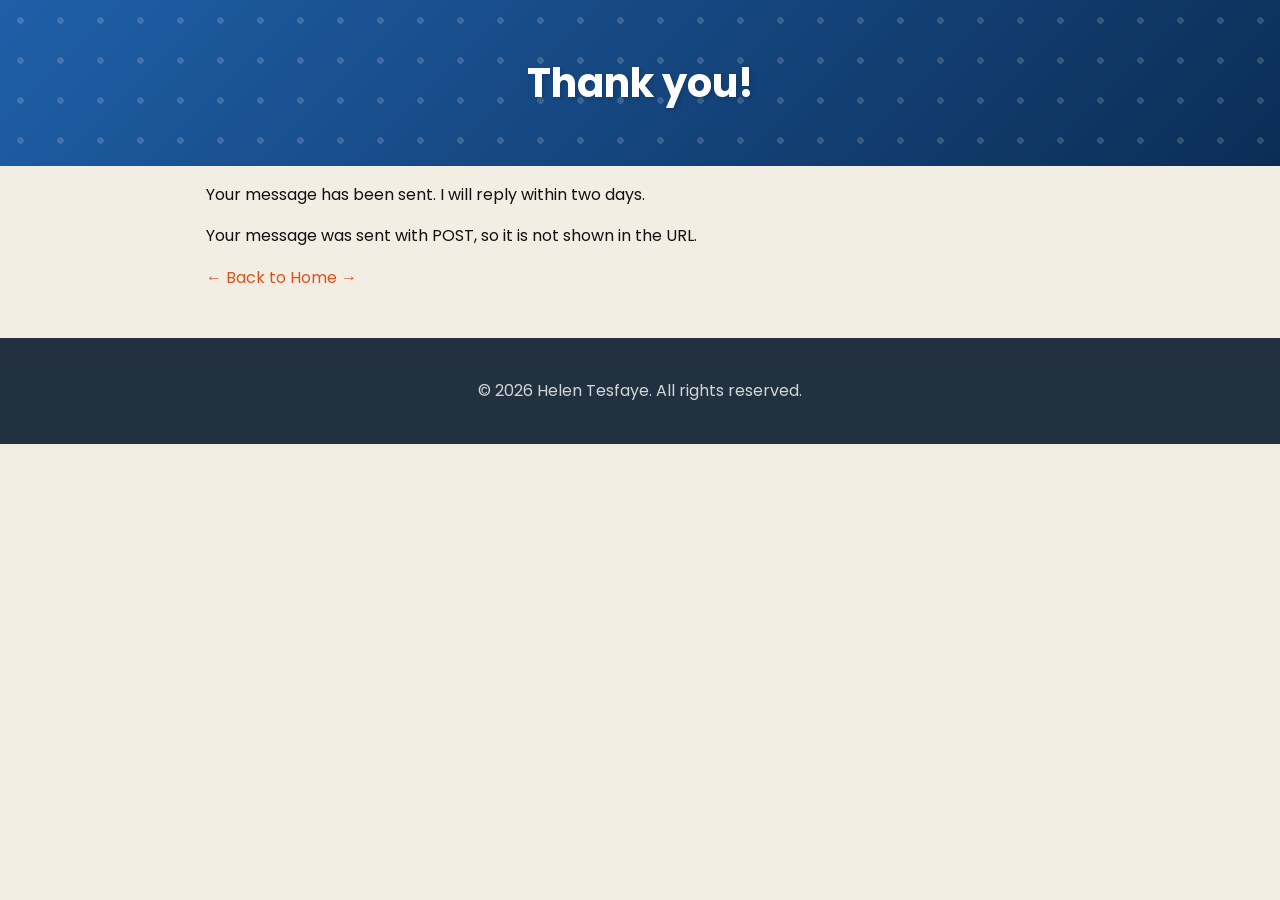
<file: thank-you.html>
<!DOCTYPE html>
<html lang="en">
<head>
    <meta charset="UTF-8">
    <meta name="viewport" content="width=device-width, initial-scale=1.0">
    <meta name="description" content="Thank you for contacting me.">
    <title>Thank You | Helen Tesfaye</title>
    <link rel="icon" type="image/png" href="images/favicon.png">
    <link href="https://fonts.googleapis.com/css2?family=Poppins:wght@400;600;700&display=swap" rel="stylesheet">
    <link rel="stylesheet" href="css/style.css">
</head>
<body>
    <header>
        <h1>Thank you!</h1>
    </header>

    <main>
        <p>Your message has been sent. I will reply within two days.</p>
        <p>Your message was sent with POST, so it is not shown in the URL.</p>
        <a href="index.html">&larr; Back to Home</a>
    </main>

    <footer>
        <p>&copy; 2026 Helen Tesfaye. All rights reserved.</p>
    </footer>
</body>
</html>
</file>
<file: css/style.css>
html {
    font-size: 16px;
}

* {
    box-sizing: border-box;
}

body {
    background-color: #F3EEE3;
    color: #111111;
    font-family: 'Poppins', Arial, sans-serif;
    font-size: 1rem;
    line-height: 1.6;
    margin: 0;
}

main {
    max-width: 900px;
    margin: 0 auto;
    padding: 0 1rem;
}

header {
    background-image: url("../images/pattern.png"),
        linear-gradient(135deg, #1f5fa8, #0b2d55);
    color: white;
    text-align: center;
    padding: 2rem 1rem;
}

header h1 {
    color: white;
}

header .tagline {
    color: rgba(255, 255, 255, 0.85);
}

header nav a:link,
header nav a:visited {
    color: white;
    border-color: rgba(255, 255, 255, 0.6);
}

header nav a:hover {
    background-color: rgba(255, 255, 255, 0.15);
}

header .btn {
    background-color: hsl(37, 91%, 55%);
    color: #22313f;
}

footer {
    text-align: center;
    padding: 1.5rem 1rem;
    margin-top: 3rem;
    background-color: #22313f;
    color: rgba(255, 255, 255, 0.8);
}

h1,
h2,
h3 {
    line-height: 1.2;
    font-weight: 600;
}

h1 {
    color: #D9541E;
    font-size: 2.5rem;
    font-weight: 700;
    text-align: center;
    text-shadow: 2px 2px 4px rgba(0, 0, 0, 0.15);
}

h2 {
    color: rgb(217, 84, 30);
    font-size: 1.8rem;
    font-weight: 600;
    text-transform: uppercase;
    letter-spacing: 2px;
}

h3 {
    color: hsl(15, 76%, 48%);
    font-size: 1.2rem;
    font-weight: 600;
}

mark {
    background-color: rgba(217, 84, 30, 0.25);
}

a {
    text-decoration: none;
}

a:link {
    color: #D9541E;
}

a:visited {
    color: #111111;
}

a:hover {
    color: #D9541E;
    text-decoration: underline;
}

a:active {
    color: #111111;
}

nav a {
    display: inline-block;
    color: #111111;
    text-transform: uppercase;
    font-weight: 600;
    font-size: 0.9rem;
    padding: 0.5rem 1rem;
    margin: 0.25rem;
    border: 2px solid #D9541E;
}

nav a:link,
nav a:visited {
    color: #111111;
}

nav a:hover {
    color: #D9541E;
}

blockquote {
    font-size: 1.2em;
    font-style: italic;
}

code,
pre {
    font-family: 'Courier New', monospace;
}

.tagline {
    text-align: center;
    font-size: 1.2rem;
    color: rgba(17, 17, 17, 0.75);
    letter-spacing: 1px;
}

.btn {
    background-color: #D9541E;
    color: #FFFFFF;
    font-family: inherit;
    font-size: 1rem;
    padding: 0.6rem 1.2rem;
    margin: 0.5rem 0.25rem 0 0;
    border: none;
    border-radius: 5px;
    cursor: pointer;
}

.btn:link,
.btn:visited,
.btn:hover,
.btn:active {
    color: #FFFFFF;
}

.btn-secondary {
    background-color: #111111;
    color: #FFFFFF;
}

.btn:hover {
    background-color: #B84217;
}

.btn-secondary:hover {
    background-color: #333333;
}

[class*="btn"] {
    text-transform: uppercase;
    letter-spacing: 1px;
}

.card {
    background-color: #F3EEE3;
    border: 1px solid rgba(217, 84, 30, 0.35);
    border-left: 4px solid #D9541E;
    border-radius: 8px;
    padding: 1rem 1.5rem;
    margin: 1rem 0;
}

.card:hover {
    background-color: rgba(217, 84, 30, 0.10);
}

.card > p {
    color: rgba(17, 17, 17, 0.75);
}

.card img,
video {
    display: block;
    max-width: 100%;
    height: auto;
}

.card img {
    opacity: 0.85;
}

.card:hover img {
    opacity: 1;
}

section,
aside {
    margin: 2rem 0;
    padding: 1.5rem;
}

aside {
    border-left: 6px solid #D9541E;
    background-image: radial-gradient(circle at top left, #fff3dc, white 70%);
}

#contact {
    background-image: linear-gradient(
        rgba(255, 255, 255, 0.88),
        rgba(255, 255, 255, 0.88)
    ),
    url("../images/contact-bg.jpg");
    background-size: cover;
    background-position: center;
    background-attachment: fixed;
    padding: 20px;
    border-radius: 8px;
}

#logo,
header img {
    display: block;
    margin: 0 auto 1rem;
}

header img {
    border: 4px solid white;
    border-radius: 50%;
}

iframe {
    display: block;
    max-width: 100%;
}

input[type="text"],
input[type="email"],
input[type="number"],
input[type="date"],
select,
textarea {
    border: 2px solid #D9541E;
    font-family: inherit;
    font-size: 1rem;
    padding: 0.4rem;
}

fieldset {
    margin: 0 0 1rem;
    padding: 1rem;
    border: 2px solid rgba(217, 84, 30, 0.35);
}

legend ~ label {
    font-weight: 600;
}

label[for^="lvl"] {
    display: inline-block;
    width: 7rem;
}

abbr[title] {
    cursor: help;
    text-decoration: underline dotted;
}

a[href^="https"]::after {
    content: " ↗";
}

a[href^="mailto"]::before {
    content: "✉ ";
}

a[href^="tel"]::before {
    content: "☎ ";
}

a[download]::before {
    content: "⬇ ";
}

h2 + p {
    font-size: 1.1rem;
}

h2 + p::first-line {
    font-weight: 600;
}

h2::before {
    content: "// ";
    color: #D9541E;
}

ol li:first-child {
    font-weight: 600;
}

ul ul {
    list-style-type: square;
}

table {
    border-collapse: collapse;
    margin: 1rem 0;
    background-color: white;
}

th,
td {
    border: 1px solid #c5d0de;
    padding: 0.5rem 0.75rem;
}

caption {
    font-weight: 600;
    padding: 0.5rem;
}

tbody tr:nth-child(even) {
    background-color: rgba(217, 84, 30, 0.10);
}

main a[href$=".html"]::after {
    content: " →";
}

dialog::backdrop {
    background-color: rgba(11, 45, 85, 0.6);
}
</file>
